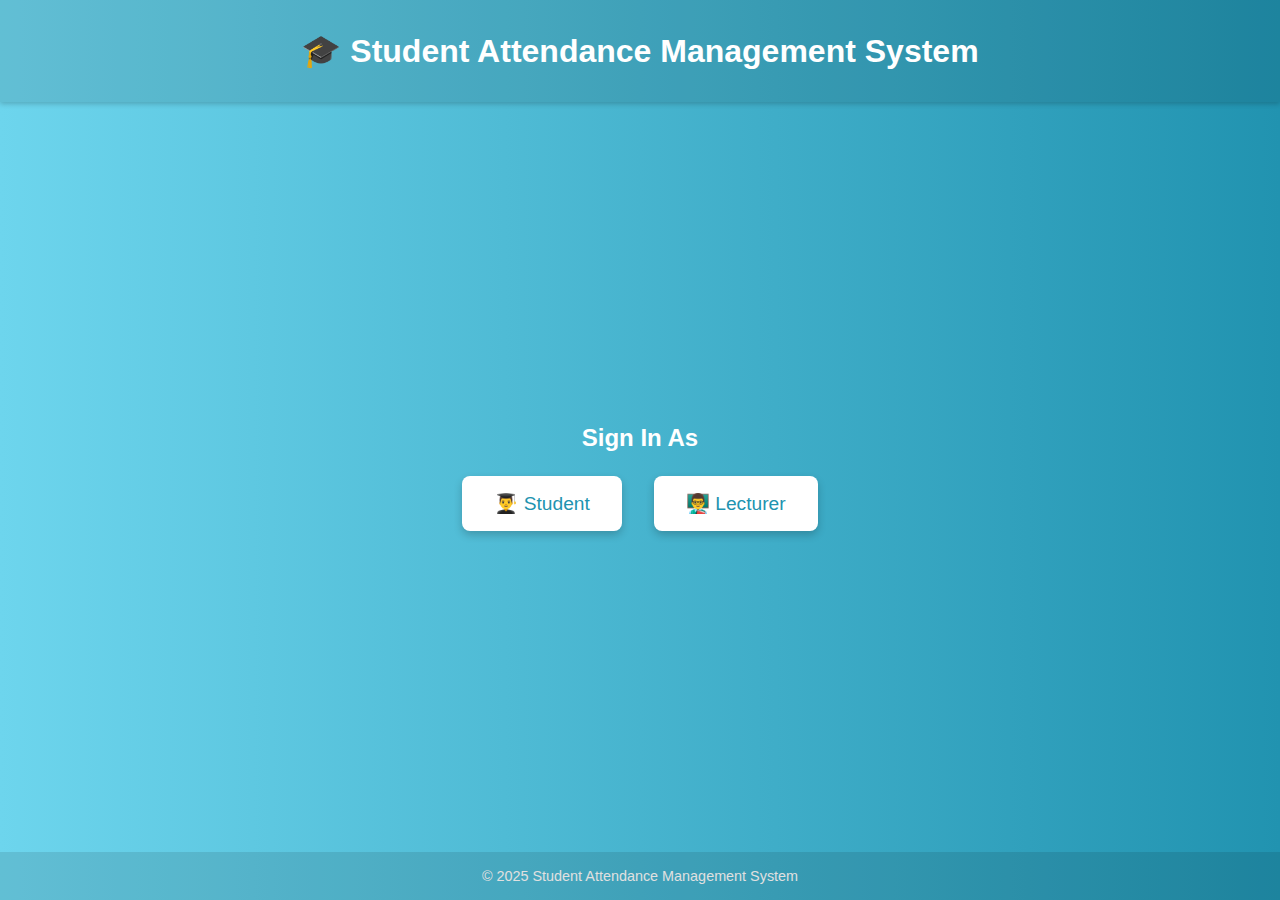
<file: index.html>
<!DOCTYPE html>
<html lang="en">
  <head>
    <meta charset="UTF-8" />
    <meta name="viewport" content="width=device-width, initial-scale=1.0" />
    <title>Student Attendance System</title>
    <link rel="stylesheet" href="/Assets/css/index.css" />
  </head>
  <body>
    <header>
      <h1>🎓 Student Attendance Management System</h1>
    </header>

    <main class="main-content">
      <h2 id="signhead">Sign In As</h2>
      <div class="role-selection">
        <button onclick="redirectTo('Students/student_login.html')">
          👨‍🎓 Student
        </button>
        <button onclick="redirectTo('lecturer/lecturelogin.html')">
          👨‍🏫 Lecturer
        </button>
      </div>
    </main>

    <footer>
      <p>&copy; 2025 Student Attendance Management System</p>
    </footer>

    <script>
      function redirectTo(page) {
        window.location.href = `/assets/pages/${page}`;
      }
    </script>
  </body>
</html>
</file>
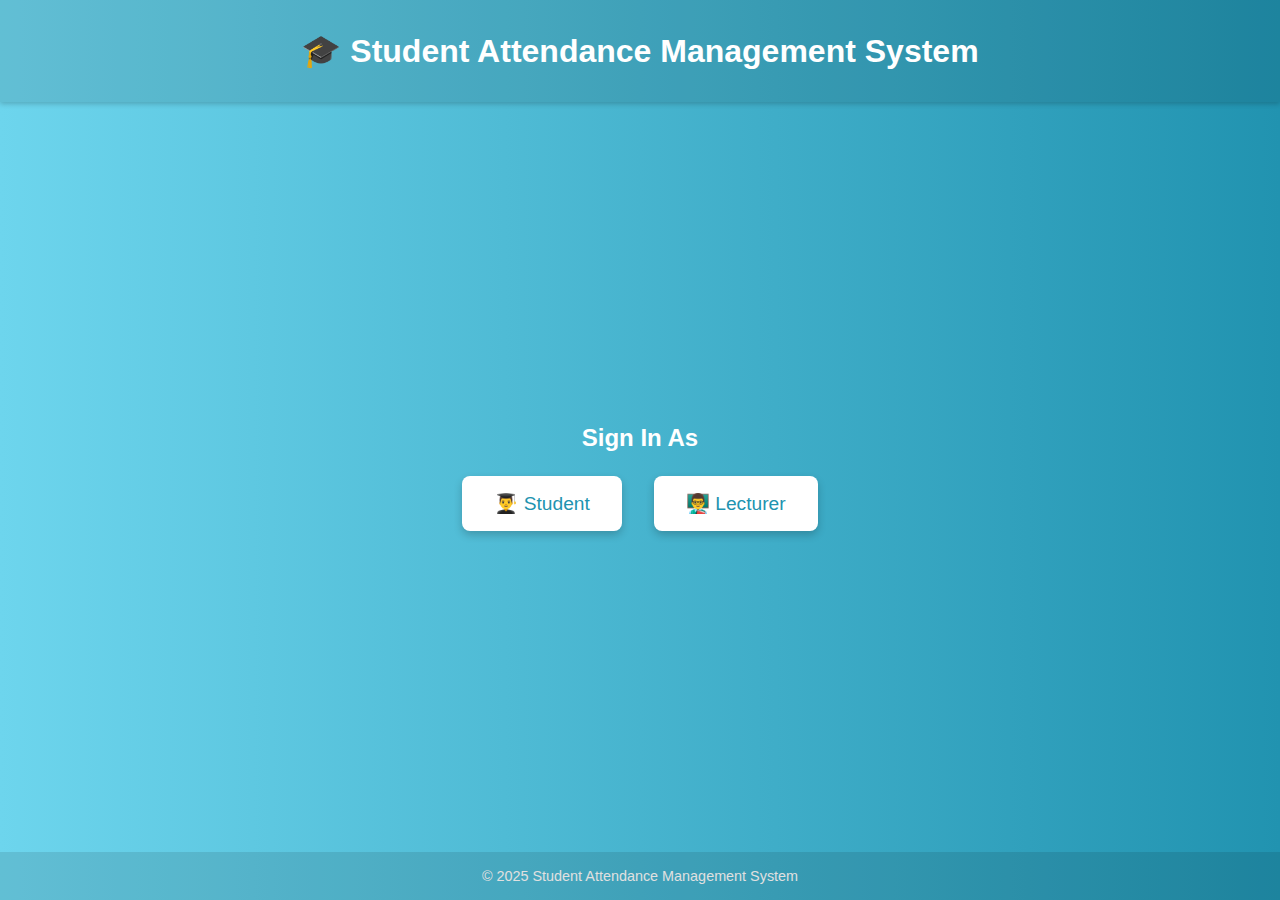
<file: Assets/index.html>
<!DOCTYPE html>
<html lang="en">
  <head>
    <meta charset="UTF-8" />
    <meta name="viewport" content="width=device-width, initial-scale=1.0" />
    <title>Student Attendance System</title>
    <link rel="stylesheet" href="css/index.css" />
  </head>
  <body>
    <header>
      <h1>🎓 Student Attendance Management System</h1>
    </header>

    <main class="main-content">
      <h2 id="signhead">Sign In As</h2>
      <div class="role-selection">
        <button onclick="redirectTo('Students/student_login.html')">
          👨‍🎓 Student
        </button>
        <button onclick="redirectTo('lecturer/lecturelogin.html')">
          👨‍🏫 Lecturer
        </button>
      </div>
    </main>

    <footer>
      <p>&copy; 2025 Student Attendance Management System</p>
    </footer>

    <script>
      function redirectTo(page) {
        window.location.href = `/assets/pages/${page}`;
      }
    </script>
  </body>
</html>
</file>
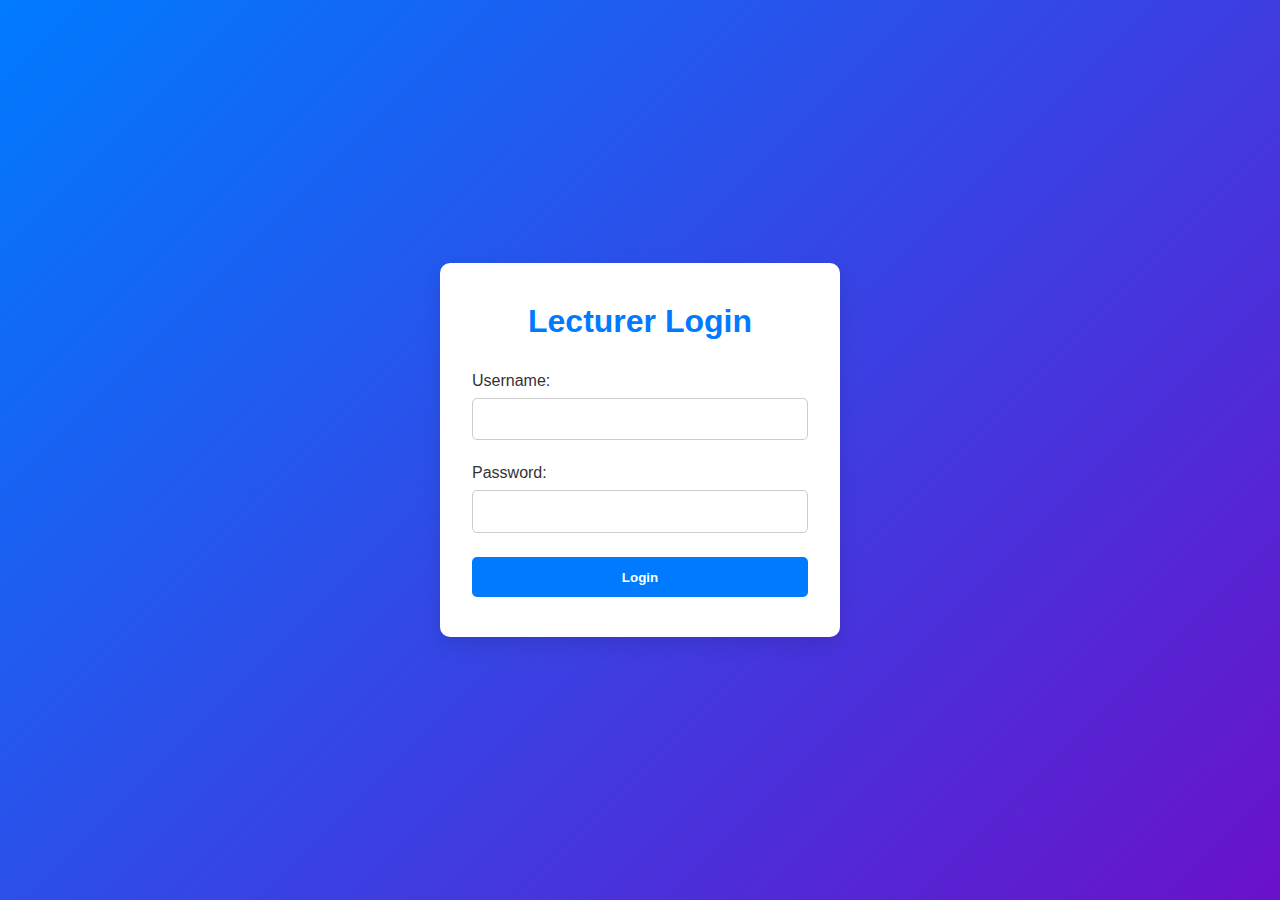
<file: Assets/pages/lecturer/lecturelogin.html>
<!DOCTYPE html>
<html lang="en">
  <head>
    <meta charset="UTF-8" />
    <meta name="viewport" content="width=device-width, initial-scale=1.0" />
    <title>Lecturer Login</title>
    <link rel="stylesheet" href="/Assets/css/lecture.css" />
    <style>
      body {
        font-family: "Segoe UI", Tahoma, Geneva, Verdana, sans-serif;
        background: linear-gradient(135deg, #007bff, #6a11cb);
        height: 100vh;
        display: flex;
        align-items: center;
        justify-content: center;
      }
    </style>
  </head>
  <body>
    <div class="login-container">
      <h1>Lecturer Login</h1>
      <form id="lecturerLoginForm">
        <label for="username">Username:</label>
        <input type="text" id="username" name="username" required />

        <label for="password">Password:</label>
        <input type="password" id="password" name="password" required />

        <button type="submit">Login</button>
      </form>
      <p id="loginError" class="error-message">Invalid credentials.</p>
    </div>
  </body>
  <script src="/Assets/js/lecture/script.js"></script>
</html>
</file>
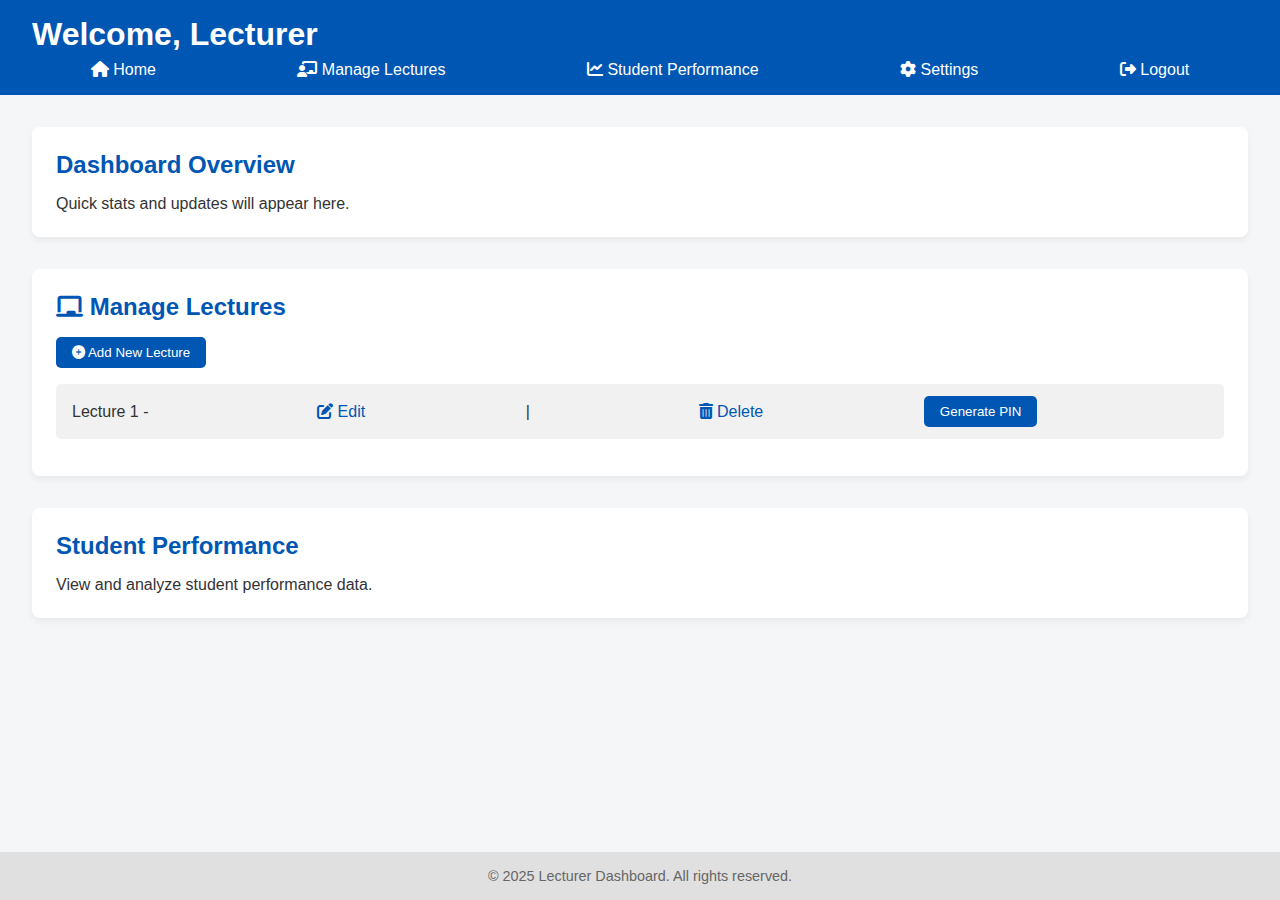
<file: Assets/pages/lecturer/lecturerdashboard.html>
<!DOCTYPE html>
<html lang="en">
  <head>
    <meta charset="UTF-8" />
    <meta name="viewport" content="width=device-width, initial-scale=1.0" />
    <title>Lecturer Dashboard</title>
    <link rel="stylesheet" href="/Assets/css/lecture.css" />
    <link
      rel="stylesheet"
      href="https://cdnjs.cloudflare.com/ajax/libs/font-awesome/6.5.0/css/all.min.css"
      integrity="sha512-..."
      crossorigin="anonymous"
      referrerpolicy="no-referrer"
    />
  </head>
  <body>
    <div class="dashboard-container">
      <header>
        <h1>Welcome, Lecturer</h1>
        <nav>
          <ul>
            <li>
              <a href="#"><i class="fas fa-home"></i> Home</a>
            </li>
            <li>
              <a href="#"
                ><i class="fas fa-chalkboard-teacher"></i> Manage Lectures</a
              >
            </li>
            <li>
              <a href="#"
                ><i class="fas fa-chart-line"></i> Student Performance</a
              >
            </li>
            <li>
              <a href="#"><i class="fas fa-cog"></i> Settings</a>
            </li>
            <li>
              <a href="#" id="logout"
                ><i class="fas fa-sign-out-alt"></i> Logout</a
              >
            </li>
          </ul>
        </nav>
      </header>

      <main>
        <section id="overview">
          <h2>Dashboard Overview</h2>
          <p>Quick stats and updates will appear here.</p>
        </section>

        <section id="manage-lectures">
          <h2><i class="fas fa-chalkboard"></i> Manage Lectures</h2>
          <button><i class="fas fa-plus-circle"></i> Add New Lecture</button>
          <ul>
            <li>
              Lecture 1 - <a href="#"><i class="fas fa-edit"></i> Edit</a> |
              <a href="#"><i class="fas fa-trash-alt"></i> Delete</a>
              <button onclick="generatePin('Lecture 1')">Generate PIN</button>
              <span id="pin-Lecture 1" class="pin-display"></span>
            </li>
          </ul>
        </section>

        <section id="student-performance">
          <h2>Student Performance</h2>
          <p>View and analyze student performance data.</p>
        </section>
      </main>

      <footer>
        <p>&copy; 2025 Lecturer Dashboard. All rights reserved.</p>
      </footer>
    </div>
    <script src="/Assets/js/lecture/script.js"></script>
  </body>
</html>
</file>
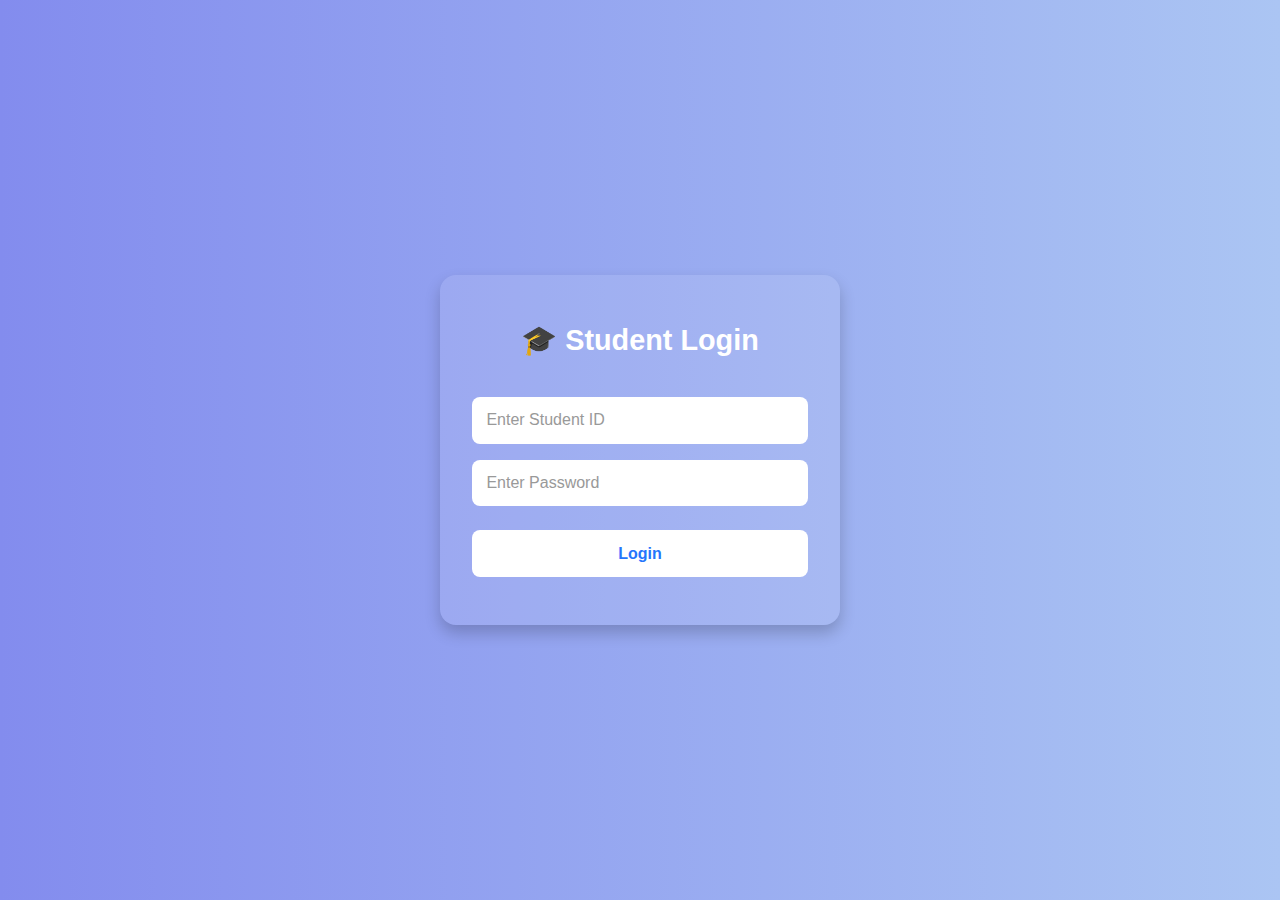
<file: Assets/pages/Students/student_login.html>
<!DOCTYPE html>
<html lang="en">
  <head>
    <meta charset="UTF-8" />
    <meta name="viewport" content="width=device-width, initial-scale=1.0" />
    <title>Student Login</title>
    <link rel="stylesheet" href="/Assets/css/studentlogin.css" />
  </head>
  <body>
    <div class="login-wrapper">
      <header>
        <h1>🎓 Student Login</h1>
      </header>

      <main>
        <form id="studentLoginForm" class="login-form">
          <input
            type="text"
            id="username"
            placeholder="Enter Student ID"
            required
          />
          <input
            type="password"
            id="password"
            placeholder="Enter Password"
            required
          />
          <button type="submit">Login</button>
          <p id="loginError" class="error-message">
            Invalid credentials. Try again.
          </p>
        </form>
      </main>
    </div>

    <script>
      document
        .getElementById("studentLoginForm")
        .addEventListener("submit", function (event) {
          event.preventDefault();

          // Dummy credentials (replace with database later)
          const validUsername = "student1";
          const validPassword = "pass123";

          const username = document.getElementById("username").value;
          const password = document.getElementById("password").value;

          if (username === validUsername && password === validPassword) {
            window.location.href = "student.html"; // Redirect to student dashboard
          } else {
            document.getElementById("loginError").style.display = "block";
          }
        });
    </script>
  </body>
</html>
</file>
<file: Assets/css/index.css>
/* Reset some default styling */
* {
  margin: 0;
  padding: 0;
  box-sizing: border-box;
  font-family: "Segoe UI", Tahoma, Geneva, Verdana, sans-serif;
}

body {
  background: linear-gradient(to right, #6dd5ed, #2193b0);
  color: #fff;
  min-height: 100vh;
  display: flex;
  flex-direction: column;
}

header {
  background-color: rgba(0, 0, 0, 0.1);
  padding: 2rem;
  text-align: center;
  box-shadow: 0 2px 5px rgba(0, 0, 0, 0.2);
}

header h1 {
  font-size: 2rem;
  color: #fff;
}

.main-content {
  flex: 1;
  display: flex;
  flex-direction: column;
  align-items: center;
  justify-content: center;
  padding: 2rem;
}

#signhead {
  font-size: 1.5rem;
  margin-bottom: 1.5rem;
}

.role-selection {
  display: flex;
  gap: 2rem;
}

.role-selection button {
  padding: 1rem 2rem;
  font-size: 1.2rem;
  background-color: #ffffff;
  color: #2193b0;
  border: none;
  border-radius: 8px;
  cursor: pointer;
  transition: all 0.3s ease;
  box-shadow: 0 4px 8px rgba(0, 0, 0, 0.2);
}

.role-selection button:hover {
  background-color: #f0f8ff;
  transform: scale(1.05);
}

footer {
  text-align: center;
  padding: 1rem;
  background-color: rgba(0, 0, 0, 0.1);
  font-size: 0.9rem;
  color: #e0e0e0;
}
</file>
<file: Assets/css/lecture.css>
/* General Reset */
* {
  margin: 0;
  padding: 0;
  box-sizing: border-box;
}

body {
  font-family: "Segoe UI", Tahoma, Geneva, Verdana, sans-serif;
  background-color: #f4f6f8;
  color: #333;
}

/* Dashboard Container */
.dashboard-container {
  display: flex;
  flex-direction: column;
  min-height: 100vh;
}

/* Header Styling */
header {
  background-color: #0056b3;
  color: #fff;
  padding: 1rem 2rem;
}

header h1 {
  margin-bottom: 0.5rem;
}

nav ul {
  list-style: none;
  display: flex;
  justify-content: space-around;
  gap: 1.5rem;
  flex-wrap: wrap;
}

nav ul li a {
  color: #fff;
  text-decoration: none;
  font-weight: 500;
  transition: color 0.3s ease;
}

nav ul li a:hover {
  color: #ffd700;
}

/* Main Content */
main {
  flex: 1;
  padding: 2rem;
}

main section {
  background-color: #fff;
  margin-bottom: 2rem;
  padding: 1.5rem;
  border-radius: 8px;
  box-shadow: 0 4px 6px rgba(0, 0, 0, 0.05);
}

main section h2 {
  margin-bottom: 1rem;
  color: #0056b3;
}

/* Buttons */
button {
  padding: 0.5rem 1rem;
  background-color: #0056b3;
  color: #fff;
  border: none;
  border-radius: 5px;
  cursor: pointer;
  font-weight: 500;
  transition: background-color 0.3s ease;
}

button:hover {
  background-color: #004494;
}

/* Lecture List */
#manage-lectures ul {
  margin-top: 1rem;
  list-style-type: none;
}

#manage-lectures ul li {
  margin-bottom: 0.8rem;
  background-color: #f1f1f1;
  padding: 0.75rem 1rem;
  border-radius: 5px;
  display: flex;
  justify-content: space-between;
  align-items: center;
}

#manage-lectures ul li a {
  color: #0056b3;
  text-decoration: none;
  margin-left: 0.5rem;
}

#manage-lectures ul li a:hover {
  text-decoration: underline;
}

/* Footer */
footer {
  background-color: #e0e0e0;
  text-align: center;
  padding: 1rem;
  font-size: 0.9rem;
  color: #666;
}

/* GENERAL RESET */

.login-container {
  background-color: #fff;
  padding: 2.5rem 2rem;
  border-radius: 10px;
  box-shadow: 0 8px 20px rgba(0, 0, 0, 0.1);
  width: 100%;
  max-width: 400px;
}

.login-container h1 {
  text-align: center;
  color: #007bff;
  margin-bottom: 2rem;
}

.login-container form {
  display: flex;
  flex-direction: column;
}

.login-container label {
  margin-bottom: 0.5rem;
  color: #333;
  font-weight: 500;
}

.login-container input[type="text"],
.login-container input[type="password"] {
  padding: 0.8rem;
  margin-bottom: 1.5rem;
  border: 1px solid #ccc;
  border-radius: 5px;
  transition: 0.3s ease;
}

.login-container input:focus {
  border-color: #007bff;
  outline: none;
}

.login-container button {
  padding: 0.8rem;
  background-color: #007bff;
  color: white;
  border: none;
  border-radius: 5px;
  font-weight: bold;
  cursor: pointer;
  transition: background-color 0.3s ease;
}

.login-container button:hover {
  background-color: #0056b3;
}

#loginError {
  display: none;
  color: red;
  text-align: center;
  margin-top: 1rem;
}

/*pin minimize*/
.pin-display {
  margin-left: 10px;
  font-weight: bold;
  color: #1db954;
}
</file>
<file: Assets/css/studentlogin.css>
/* Reset and base styles */
* {
  margin: 0;
  padding: 0;
  box-sizing: border-box;
}

body {
  background: linear-gradient(to right, #838cee, #abc5f3);
  font-family: "Segoe UI", Tahoma, Geneva, Verdana, sans-serif;
  color: #fff;
  min-height: 100vh;
  display: flex;
  align-items: center;
  justify-content: center;
}

.login-wrapper {
  background: rgba(255, 255, 255, 0.1);
  padding: 3rem 2rem;
  border-radius: 16px;
  box-shadow: 0 8px 16px rgba(0, 0, 0, 0.2);
  width: 90%;
  max-width: 400px;
  text-align: center;
}

header h1 {
  margin-bottom: 2rem;
  font-size: 1.8rem;
  color: #fff;
}

.login-form input {
  width: 100%;
  padding: 0.9rem;
  margin: 0.5rem 0;
  border: none;
  border-radius: 8px;
  font-size: 1rem;
}

.login-form input::placeholder {
  color: #999;
}

.login-form button {
  width: 100%;
  padding: 0.9rem;
  margin-top: 1rem;
  font-size: 1rem;
  background-color: #fff;
  color: #2575fc;
  border: none;
  border-radius: 8px;
  cursor: pointer;
  font-weight: bold;
  transition: all 0.3s ease;
}

.login-form button:hover {
  background-color: #e0e0e0;
  transform: scale(1.03);
}

.error-message {
  margin-top: 1rem;
  color: #ff4d4d;
  display: none;
  font-size: 0.9rem;
}
</file>
